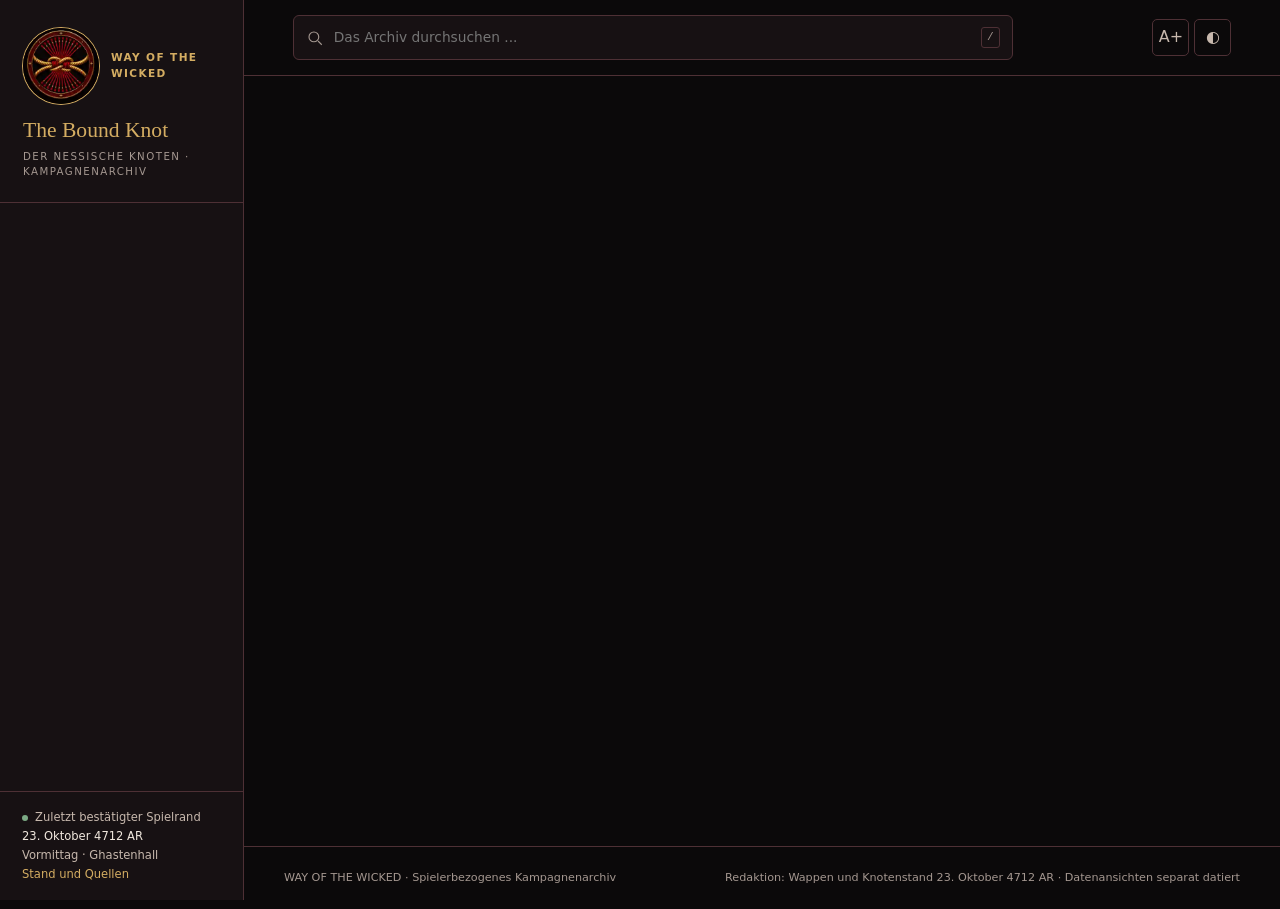
<file: template.html>
<!doctype html>
<html lang="de">
<head>
<meta charset="utf-8">
<meta name="viewport" content="width=device-width,initial-scale=1">
<meta http-equiv="refresh" content="0;url=index.html">
<link rel="canonical" href="index.html">
<title>Der Nessische Knoten</title>
</head>
<body><p><a href="index.html">Wiki öffnen</a></p></body>
</html>
</file>
